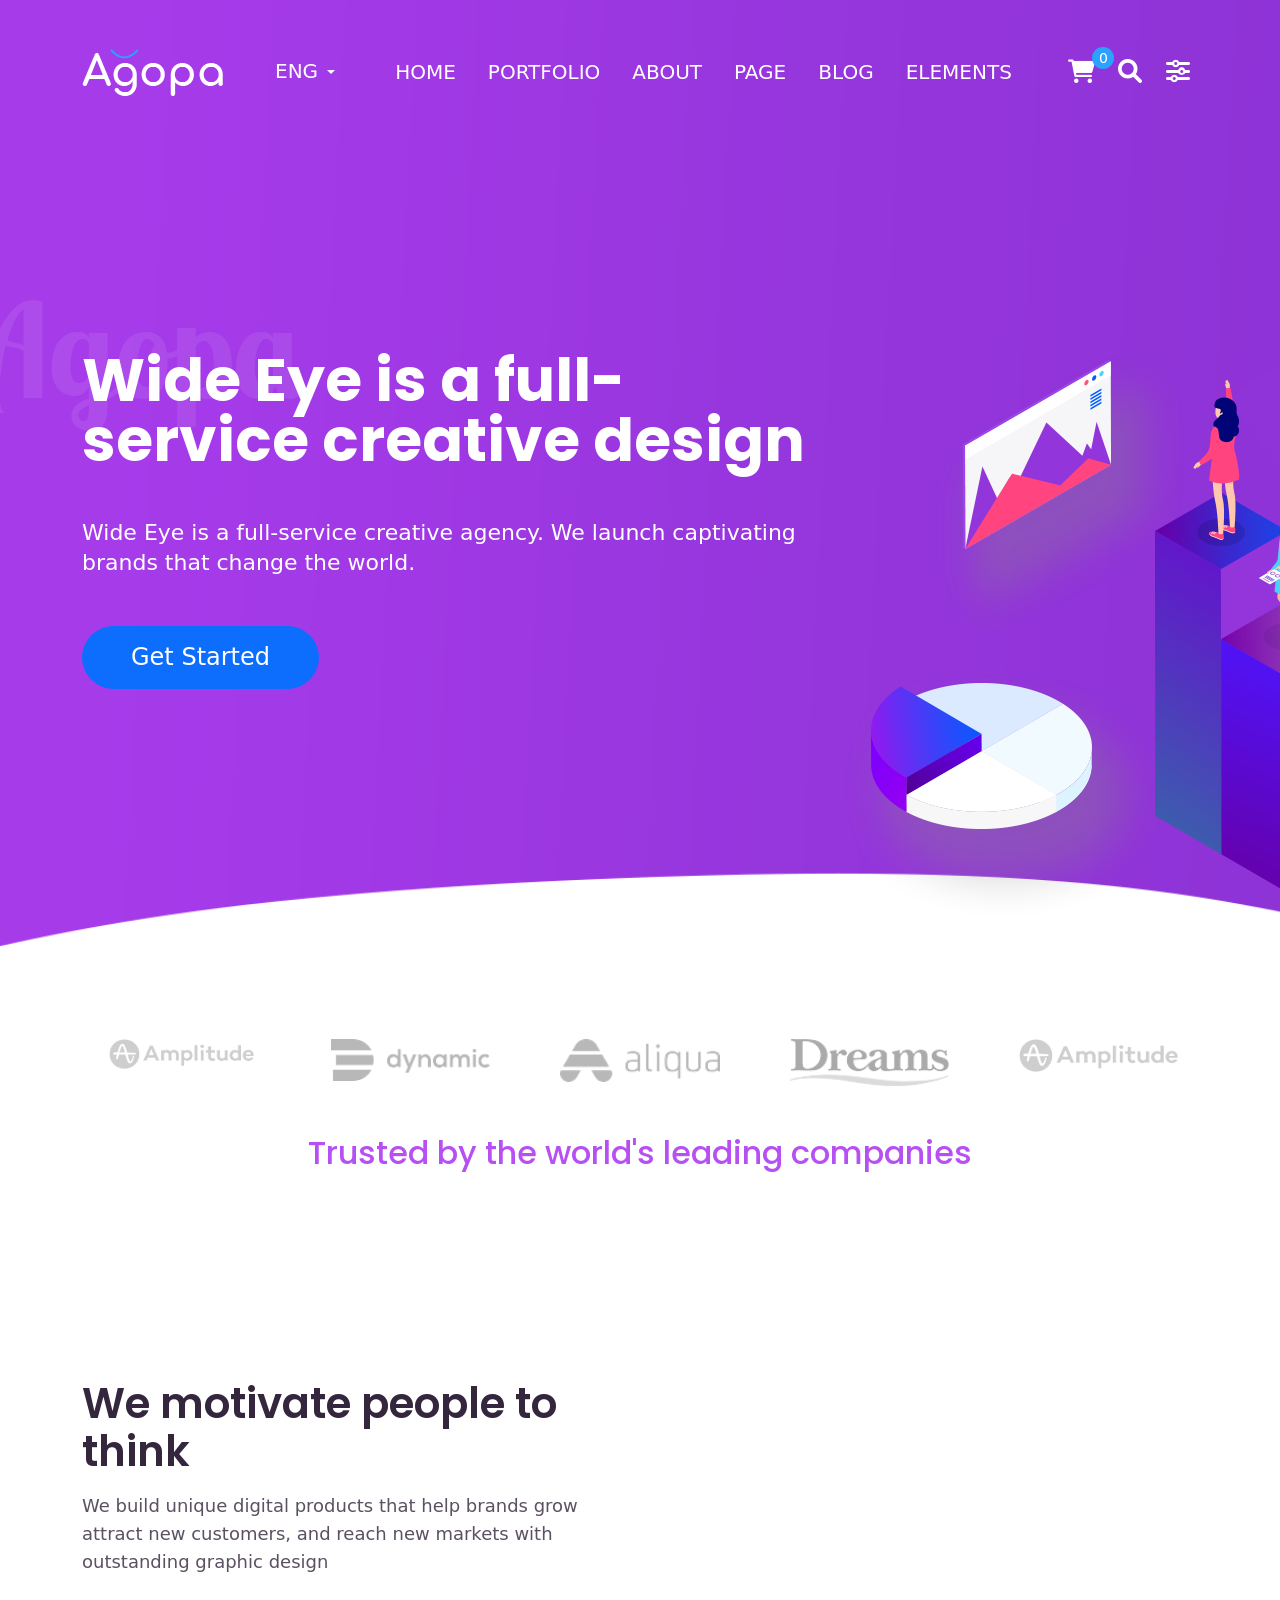
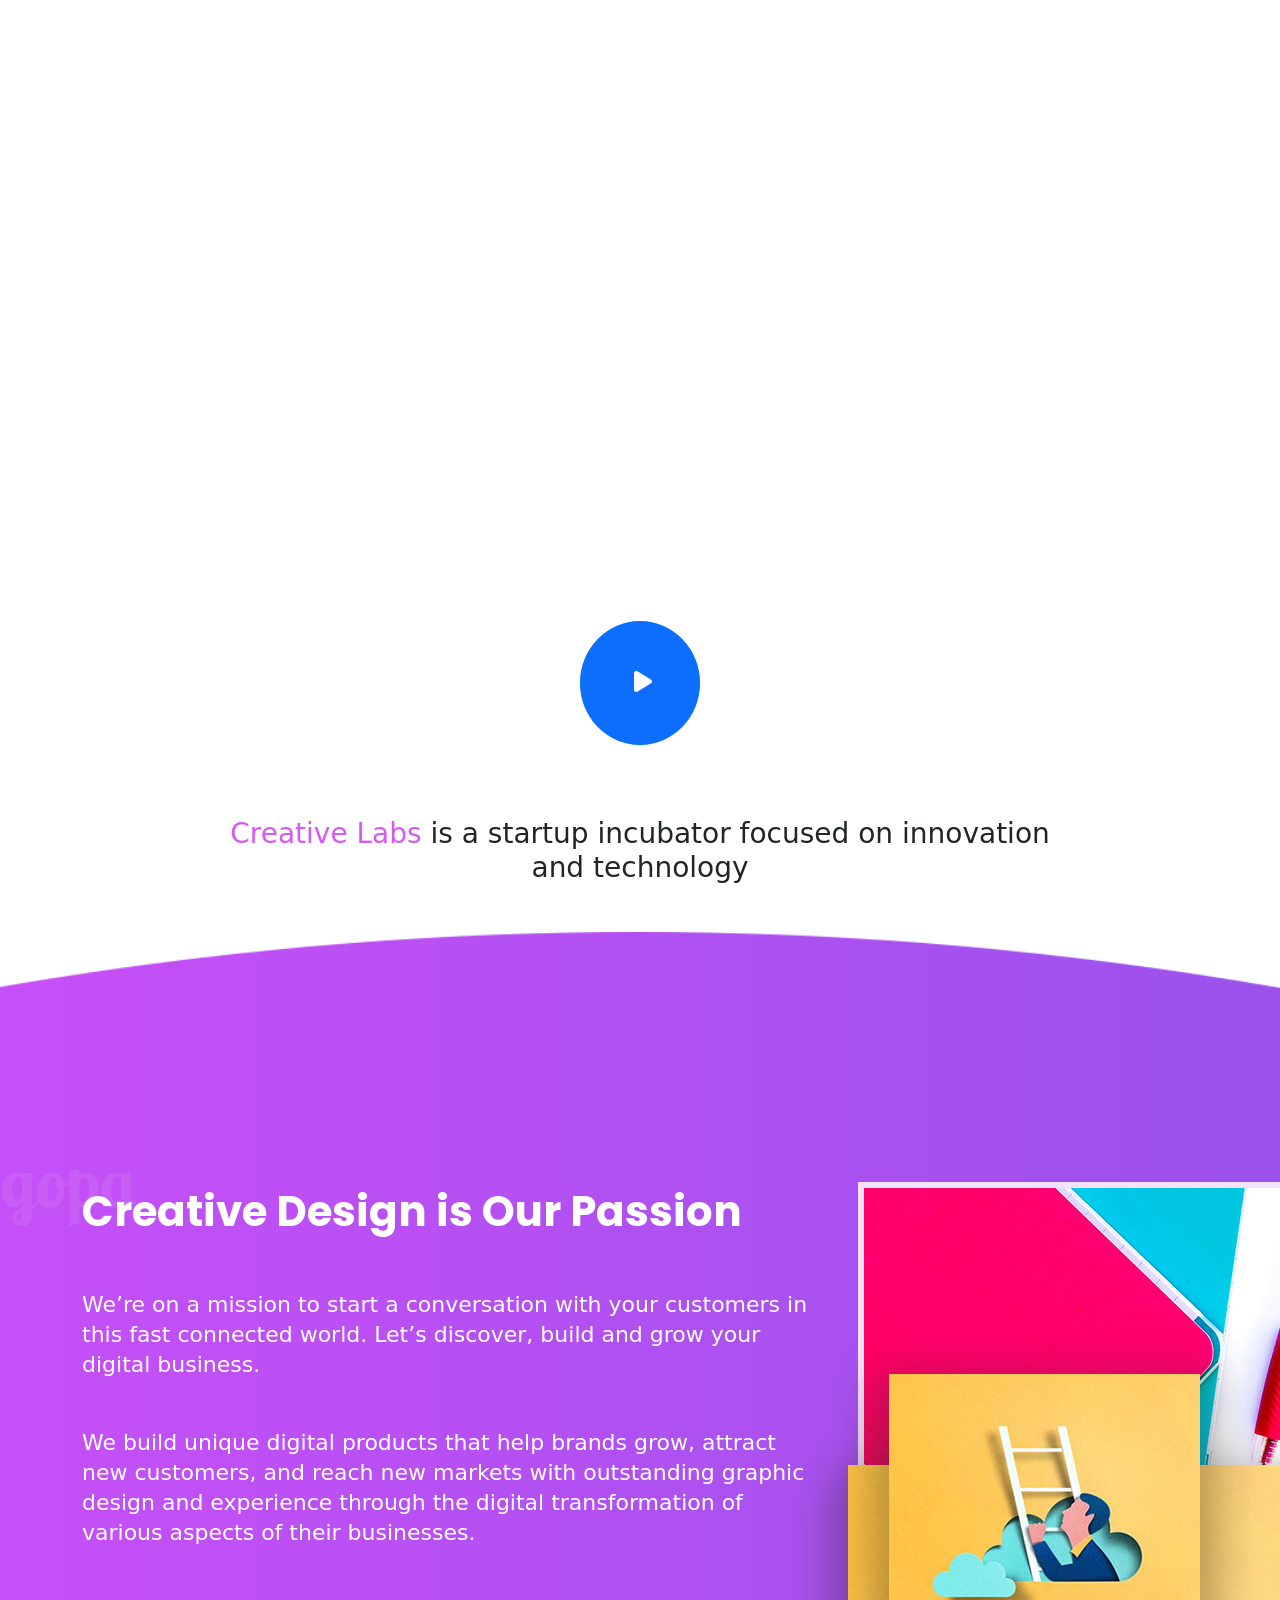
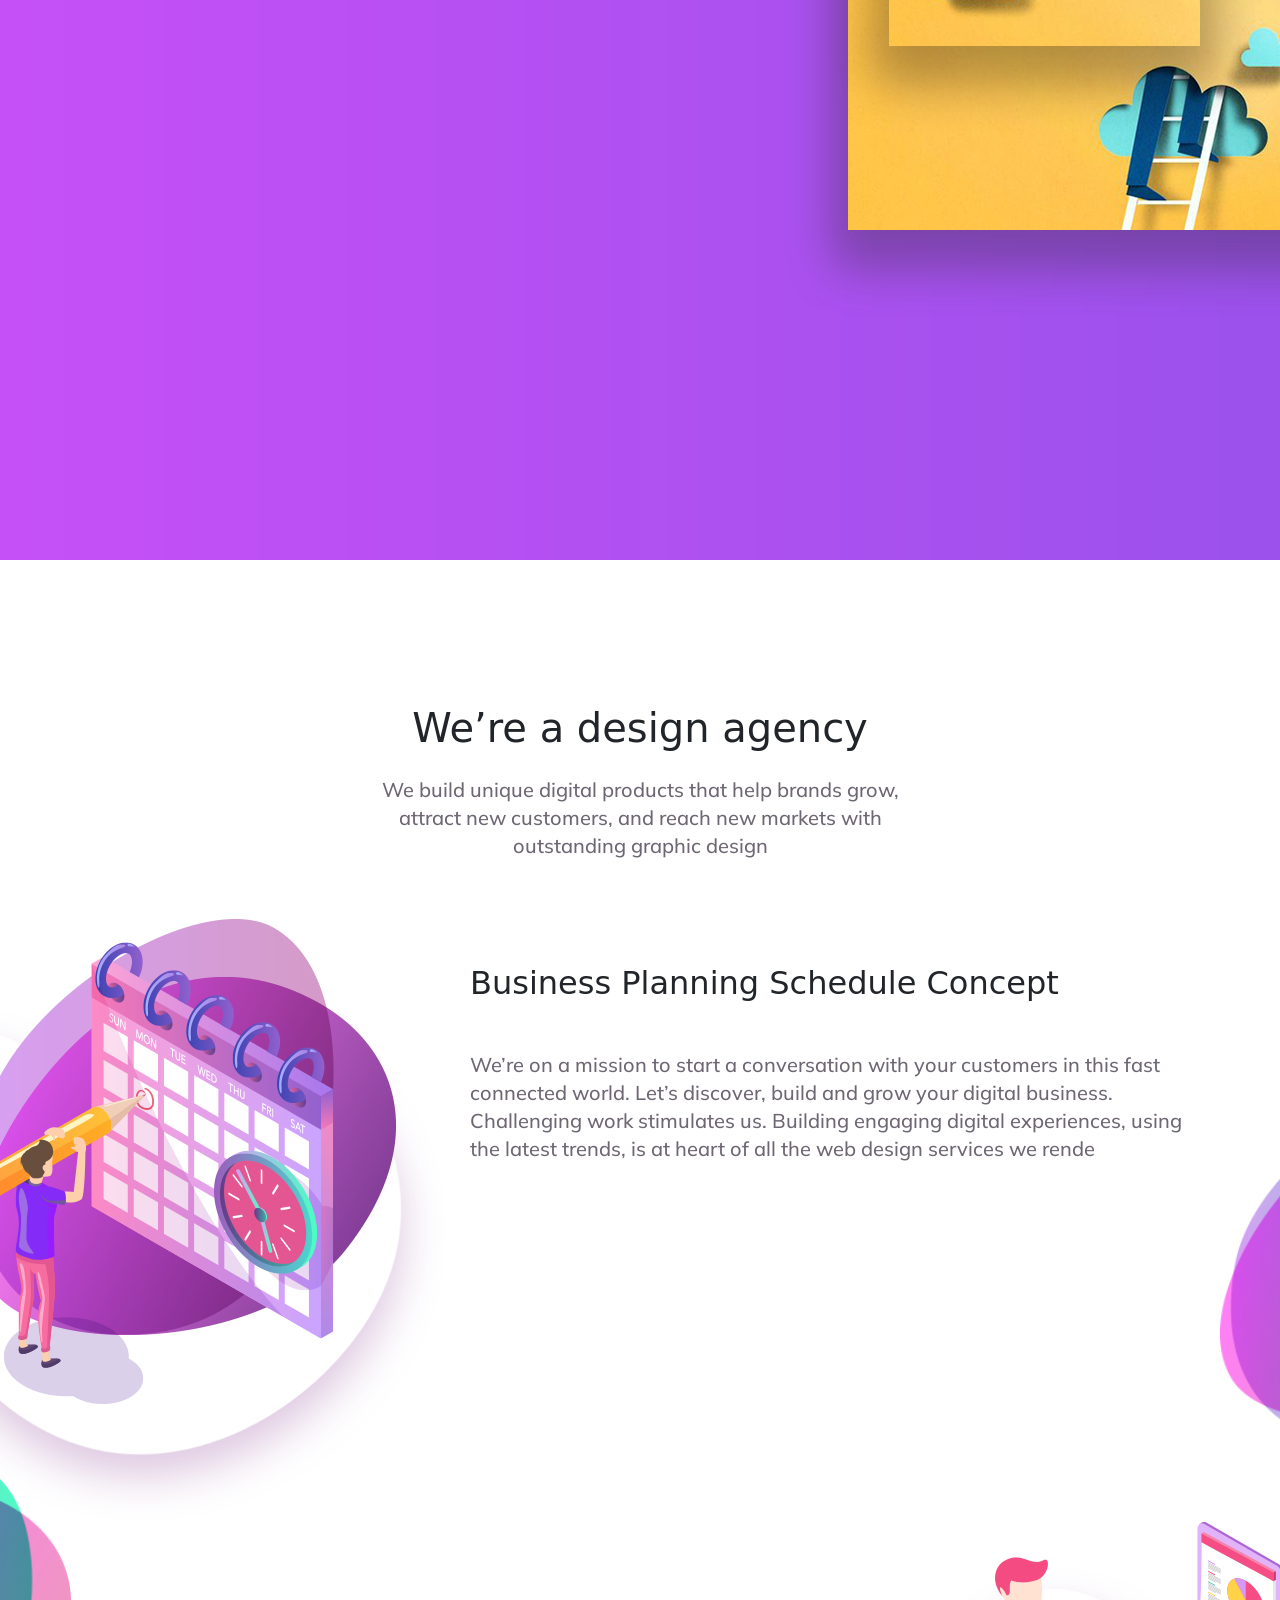
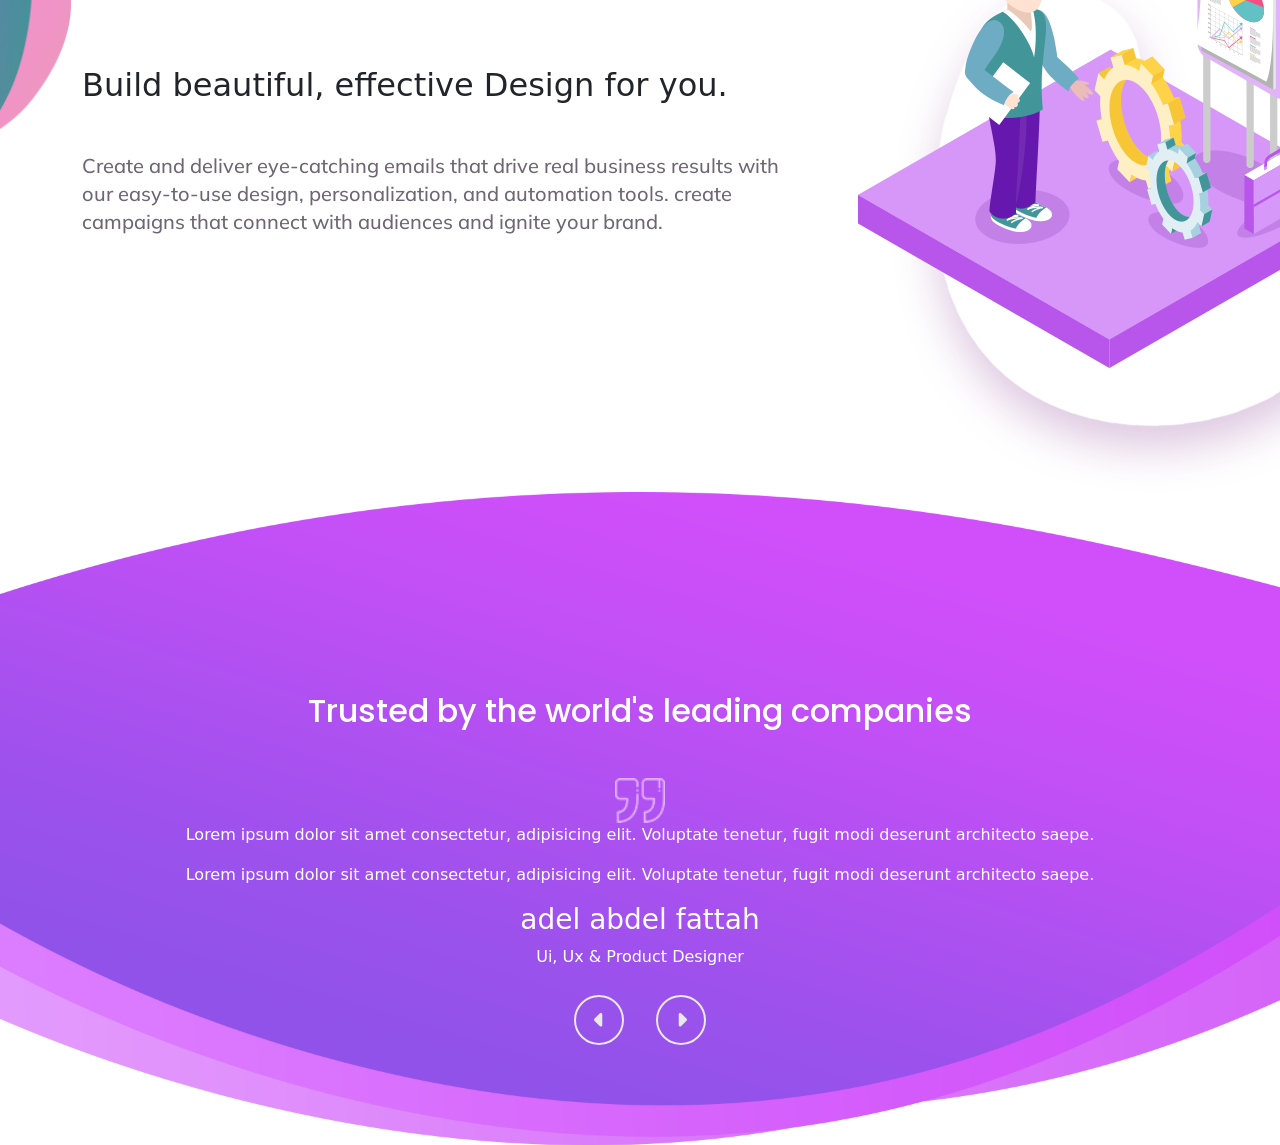
<file: index.html>
<!DOCTYPE html>
<html lang="en">

<head>
    <title>X-Team</title>
    <meta charset="UTF-8">
    <meta name="viewport" content="width=device-width, initial-scale=1">
    <meta name="viewport" content="width=device-width, initial-scale=1, maximum-scale=1, user-scalable=no">
    <link rel="stylesheet" href="css/aos.css">
    <link href="css/bootstrap.min.css" rel="stylesheet">
    <link rel="stylesheet" href="F-awesome/all.min.css">
    <link rel="stylesheet" href="F-awesome/fontawesome.min.css">
    <link href="css/hover-min.css" rel="stylesheet" media="all">
    <link rel="stylesheet" href="css/owl.carousel.min.css">
    <link rel="stylesheet" href="css/owl.theme.default.min.css">
    <link rel="stylesheet" href="css/animate.css">
    <link rel="stylesheet" href="css/custom.css">
</head>

<body>
    <!-- navigation -->
    <section class="pos-rel">
        <!-- start sticky nav -->
        <nav class="navbar navbar-expand-lg align-content-center justify-content-between sticky-header navbar-light bg-white d-none d-lg-flex py-0">
            <div class="container d-flex justify-content-between pos-rel">
                <!-- logo -->
                <a class="navbar-brand col-1 col-sm-12 col-lg-auto text-center mb-md-3 mb-lg-0" href="#">
                    <img src="images/small-logo.png" alt="">
                </a>

                <!-- navigation -->
                <ul class="navbar-nav">
                    <li class="nav-item px-lg-2 border-bottom list-menu">
                        <a class="nav-link h5 mb-0 ps-2 py-4" href="#" data-bs-toggle="dropdown" role="button">
                                HOME
                            </a>
                        <ul class="dropdown-menu container back-ground col-12 rounded-0">
                            <li class="row">
                                <div class="col-12 col-lg-4 px-2 text-lg-center">
                                    <h4><a class="ps-2" href="#">Home 1</a></h4>
                                    <figure class="d-none d-lg-block">
                                        <a href="#">
                                            <img src="images/home-1.png">
                                        </a>
                                    </figure>
                                </div>
                                <div class="col-12 col-lg-4 px-2 text-lg-center">
                                    <h4><a class="ps-2" href="#">Home 2</a></h4>
                                    <figure class="d-none d-lg-block">
                                        <a href="#">
                                            <img src="images/home-2.png">
                                        </a>
                                    </figure>
                                </div>
                                <div class="col-12 col-lg-4 px-2 text-lg-center">
                                    <h4><a class="ps-2" href="#">Home 3</a></h4>
                                    <figure class="d-none d-lg-block">
                                        <a href="#">
                                            <img src="images/home-3.png" alt="">
                                        </a>
                                    </figure>
                                </div>
                                <div class="col-12 col-lg-4 px-2 text-lg-center">
                                    <h4><a class="ps-2" href="#">Home 4</a></h4>
                                    <figure class="d-none d-lg-block">
                                        <a href="#">
                                            <img src="images/home-4.png" alt="">
                                        </a>
                                    </figure>
                                </div>
                                <div class="col-12 col-lg-4 px-2 text-lg-center">
                                    <h4><a class="ps-2" href="#">Home 5</a></h4>
                                    <figure class="d-none d-lg-block">
                                        <a href="#">
                                            <img src="images/home-5.png" alt="">
                                        </a>
                                    </figure>
                                </div>
                            </li>
                        </ul>
                    </li>

                    <li class="nav-item px-lg-2 border-bottom list-menu">
                        <a class="nav-link h5 mb-0 ps-2 py-4" href="#" data-bs-toggle="dropdown" role="button">
                                PORTFOLIO
                            </a>
                        <ul class="dropdown-menu container back-ground col-12 rounded-0">
                            <li class="row">
                                <div class="col-12 col-lg-4 px-2 text-lg-center">
                                    <h4><a class="ps-2" href="#">Home 1</a></h4>
                                </div>
                                <div class="col-12 col-lg-4 px-2 text-lg-center">
                                    <h4><a class="ps-2" href="#">Home 2</a></h4>
                                </div>
                                <div class="col-12 col-lg-4 px-2 text-lg-center">
                                    <h4><a class="ps-2" href="#">Home 3</a></h4>
                                </div>
                                <div class="col-12 col-lg-4 px-2 text-lg-center">
                                    <h4><a class="ps-2" href="#">Home 4</a></h4>
                                </div>
                                <div class="col-12 col-lg-4 px-2 text-lg-center">
                                    <h4><a class="ps-2" href="#">Home 5</a></h4>
                                </div>
                            </li>
                        </ul>
                    </li>

                    <li class="nav-item px-lg-2 border-bottom list-menu">
                        <a class="nav-link  h5 mb-0 ps-2 py-4" href="#" data-bs-toggle="dropdown" role="button">
                                ABOUT
                            </a>
                        <ul class="dropdown-menu container back-ground col-12 rounded-0">
                            <li class="row">
                                <div class="col-12 col-lg-4 px-2 text-lg-center">
                                    <h4><a class="ps-2" href="#">Home 1</a></h4>
                                </div>
                                <div class="col-12 col-lg-4 px-2 text-lg-center">
                                    <h4><a class="ps-2" href="#">Home 2</a></h4>
                                </div>
                                <div class="col-12 col-lg-4 px-2 text-lg-center">
                                    <h4><a class="ps-2" href="#">Home 3</a></h4>
                                </div>
                                <div class="col-12 col-lg-4 px-2 text-lg-center">
                                    <h4><a class="ps-2" href="#">Home 4</a></h4>
                                </div>
                                <div class="col-12 col-lg-4 px-2 text-lg-center">
                                    <h4><a class="ps-2" href="#">Home 5</a></h4>
                                </div>
                            </li>
                        </ul>
                    </li>

                    <li class="nav-item px-lg-2 border-bottom list-menu">
                        <a class="nav-link h5 mb-0 ps-2 py-4" href="#" data-bs-toggle="dropdown" role="button">
                                PAGE
                            </a>
                        <ul class="dropdown-menu container back-ground col-12 rounded-0">
                            <li class="row">
                                <div class="col-12 col-lg-4 px-2 text-lg-center">
                                    <h4><a class="ps-2" href="#">Home 1</a></h4>
                                    <figure class="d-none d-lg-block">
                                        <a href="#">
                                            <img src="images/home-1.png">
                                        </a>
                                    </figure>
                                </div>
                                <div class="col-12 col-lg-4 px-2 text-lg-center">
                                    <h4><a class="ps-2" href="#">Home 2</a></h4>
                                    <figure class="d-none d-lg-block">
                                        <a href="#">
                                            <img src="images/home-2.png">
                                        </a>
                                    </figure>
                                </div>
                                <div class="col-12 col-lg-4 px-2 text-lg-center">
                                    <h4><a class="ps-2" href="#">Home 3</a></h4>
                                    <figure class="d-none d-lg-block">
                                        <a href="#">
                                            <img src="images/home-3.png" alt="">
                                        </a>
                                    </figure>
                                </div>
                                <div class="col-12 col-lg-4 px-2 text-lg-center">
                                    <h4><a class="ps-2" href="#">Home 4</a></h4>
                                    <figure class="d-none d-lg-block">
                                        <a href="#">
                                            <img src="images/home-4.png" alt="">
                                        </a>
                                    </figure>
                                </div>
                                <div class="col-12 col-lg-4 px-2 text-lg-center">
                                    <h4><a class="ps-2" href="#">Home 5</a></h4>
                                    <figure class="d-none d-lg-block">
                                        <a href="#">
                                            <img src="images/home-5.png" alt="">
                                        </a>
                                    </figure>
                                </div>
                            </li>
                        </ul>
                    </li>

                    <li class="nav-item px-lg-2 border-bottom list-menu">
                        <a class="nav-link h5 mb-0 ps-2 py-4" href="#" data-bs-toggle="dropdown" role="button">
                                BLOG
                            </a>
                        <ul class="dropdown-menu container back-ground col-12 rounded-0 ">
                            <li class="row">
                                <div class="col-12 col-lg-4 px-2 text-lg-center">
                                    <h4><a class="ps-2" href="#">Home 1</a></h4>
                                </div>
                                <div class="col-12 col-lg-4 px-2 text-lg-center">
                                    <h4><a class="ps-2" href="#">Home 2</a></h4>
                                </div>
                                <div class="col-12 col-lg-4 px-2 text-lg-center">
                                    <h4><a class="ps-2" href="#">Home 3</a></h4>
                                </div>
                                <div class="col-12 col-lg-4 px-2 text-lg-center">
                                    <h4><a class="ps-2" href="#">Home 4</a></h4>
                                </div>
                                <div class="col-12 col-lg-4 px-2 text-lg-center">
                                    <h4><a class="ps-2" href="#">Home 5</a></h4>
                                </div>
                            </li>
                        </ul>
                    </li>

                    <li class="nav-item px-lg-2 border-bottom list-menu">
                        <a class="nav-link h5 mb-0 ps-2 py-4" href="#" data-bs-toggle="dropdown" role="button">
                                ELEMENTS
                            </a>
                        <ul class="dropdown-menu container back-ground col-12 rounded-0">
                            <li class="row">
                                <div class="col-12 col-lg-4 px-2 text-lg-center">
                                    <h4><a class="ps-2" href="#">Home 1</a></h4>
                                </div>
                                <div class="col-12 col-lg-4 px-2 text-lg-center">
                                    <h4><a class="ps-2" href="#">Home 2</a></h4>
                                </div>
                                <div class="col-12 col-lg-4 px-2 text-lg-center">
                                    <h4><a class="ps-2" href="#">Home 3</a></h4>
                                </div>
                                <div class="col-12 col-lg-4 px-2 text-lg-center">
                                    <h4><a class="ps-2" href="#">Home 4</a></h4>
                                </div>
                                <div class="col-12 col-lg-4 px-2 text-lg-center">
                                    <h4><a class="ps-2" href="#">Home 5</a></h4>
                                </div>
                            </li>
                        </ul>
                    </li>
                </ul>
            </div>
        </nav>
        <!-- end sticky nav -->

        <!-- start nav -->
        <nav class="navbar navbar-expand-lg align-content-center mt-1 pos-abs main-headetr">
            <div class="container pos-rel">
                <!-- logo -->
                <a class="navbar-brand col-1 col-sm-12 col-lg-auto text-center mb-md-3 mb-lg-0" href="#">
                    <img src="images/logo.png" alt="">
                </a>

                <!-- language -->
                <div class="dropdown d-none d-xl-block">
                    <button type="button" class="btn btn-primary border-0 bg-transparent dropdown-toggle ms-4 " data-bs-toggle="dropdown">
                        <span class="h5">ENG</span>
                    </button>
                    <ul class="dropdown-menu border-2 border-primary py-0 rounded ms-3">
                        <li class="border-bottom rounded"><a class="dropdown-item text-primary" href="#">ENG</a></li>
                        <li class="border-bottom rounded"><a class="dropdown-item text-primary" href="#">AR</a></li>
                        <li class="border-bottom rounded"><a class="dropdown-item text-primary" href="#">ESP</a></li>
                        <li class="border-bottom rounded"><a class="dropdown-item text-primary" href="#">GER</a></li>
                    </ul>
                </div>

                <!-- toggler -->
                <button class="navbar-toggler" type="button" data-bs-toggle="collapse" data-bs-target="#collapsibleNavbar">
                    <i class="fas fa-bars text-white h1 my-auto"></i>
                </button>

                <!-- navigation -->
                <div class="collapse navbar-collapse absolute mt-1 mt-lg-0" id="collapsibleNavbar">
                    <ul class="navbar-nav align-content-center mx-auto">

                        <li class="nav-item px-lg-2 border-bottom list-menu">
                            <a class="nav-link text-white h5 mb-0 ps-2 py-lg-5" href="#" data-bs-toggle="dropdown" role="button">
                                HOME
                                <i class="d-lg-none text-white border-start px-3 fas fa-chevron-down h4 mb-0 pt-2"></i>
                            </a>
                            <ul class="dropdown-menu container back-ground col-12 rounded-0">
                                <li class="row">
                                    <div class="col-12 col-lg-4 px-2 text-lg-center">
                                        <h4><a class="ps-2" href="#">Home 1</a></h4>
                                        <figure class="d-none d-lg-block">
                                            <a href="#">
                                                <img src="images/home-1.png">
                                            </a>
                                        </figure>
                                    </div>
                                    <div class="col-12 col-lg-4 px-2 text-lg-center">
                                        <h4><a class="ps-2" href="#">Home 2</a></h4>
                                        <figure class="d-none d-lg-block">
                                            <a href="#">
                                                <img src="images/home-2.png">
                                            </a>
                                        </figure>
                                    </div>
                                    <div class="col-12 col-lg-4 px-2 text-lg-center">
                                        <h4><a class="ps-2" href="#">Home 3</a></h4>
                                        <figure class="d-none d-lg-block">
                                            <a href="#">
                                                <img src="images/home-3.png" alt="">
                                            </a>
                                        </figure>
                                    </div>
                                    <div class="col-12 col-lg-4 px-2 text-lg-center">
                                        <h4><a class="ps-2" href="#">Home 4</a></h4>
                                        <figure class="d-none d-lg-block">
                                            <a href="#">
                                                <img src="images/home-4.png" alt="">
                                            </a>
                                        </figure>
                                    </div>
                                    <div class="col-12 col-lg-4 px-2 text-lg-center">
                                        <h4><a class="ps-2" href="#">Home 5</a></h4>
                                        <figure class="d-none d-lg-block">
                                            <a href="#">
                                                <img src="images/home-5.png" alt="">
                                            </a>
                                        </figure>
                                    </div>
                                </li>
                            </ul>
                        </li>

                        <li class="nav-item px-lg-2 border-bottom list-menu">
                            <a class="nav-link text-white h5 mb-0 ps-2 py-lg-5" href="#" data-bs-toggle="dropdown" role="button">
                                PORTFOLIO
                                <i class="d-lg-none text-white border-start px-3 fas fa-chevron-down h4 mb-0 pt-2"></i>
                            </a>
                            <ul class="dropdown-menu container back-ground col-12 rounded-0">
                                <li class="row">
                                    <div class="col-12 col-lg-4 px-2 text-lg-center">
                                        <h4><a class="ps-2" href="#">Home 1</a></h4>
                                    </div>
                                    <div class="col-12 col-lg-4 px-2 text-lg-center">
                                        <h4><a class="ps-2" href="#">Home 2</a></h4>
                                    </div>
                                    <div class="col-12 col-lg-4 px-2 text-lg-center">
                                        <h4><a class="ps-2" href="#">Home 3</a></h4>
                                    </div>
                                    <div class="col-12 col-lg-4 px-2 text-lg-center">
                                        <h4><a class="ps-2" href="#">Home 4</a></h4>
                                    </div>
                                    <div class="col-12 col-lg-4 px-2 text-lg-center">
                                        <h4><a class="ps-2" href="#">Home 5</a></h4>
                                    </div>
                                </li>
                            </ul>
                        </li>

                        <li class="nav-item px-lg-2 border-bottom list-menu">
                            <a class="nav-link text-white h5 mb-0 ps-2 py-lg-5" href="#" data-bs-toggle="dropdown" role="button">
                                ABOUT
                                <i class="d-lg-none text-white border-start px-3 fas fa-chevron-down h4 mb-0 pt-2"></i>
                            </a>
                            <ul class="dropdown-menu container back-ground col-12 rounded-0">
                                <li class="row">
                                    <div class="col-12 col-lg-4 px-2 text-lg-center">
                                        <h4><a class="ps-2" href="#">Home 1</a></h4>
                                    </div>
                                    <div class="col-12 col-lg-4 px-2 text-lg-center">
                                        <h4><a class="ps-2" href="#">Home 2</a></h4>
                                    </div>
                                    <div class="col-12 col-lg-4 px-2 text-lg-center">
                                        <h4><a class="ps-2" href="#">Home 3</a></h4>
                                    </div>
                                    <div class="col-12 col-lg-4 px-2 text-lg-center">
                                        <h4><a class="ps-2" href="#">Home 4</a></h4>
                                    </div>
                                    <div class="col-12 col-lg-4 px-2 text-lg-center">
                                        <h4><a class="ps-2" href="#">Home 5</a></h4>
                                    </div>
                                </li>
                            </ul>
                        </li>

                        <li class="nav-item px-lg-2 border-bottom list-menu">
                            <a class="nav-link text-white h5 mb-0 ps-2 py-lg-5" href="#" data-bs-toggle="dropdown" role="button">
                                PAGE
                                <i class="d-lg-none text-white border-start px-3 fas fa-chevron-down h4 mb-0 pt-2"></i>
                            </a>
                            <ul class="dropdown-menu container back-ground col-12 rounded-0">
                                <li class="row">
                                    <div class="col-12 col-lg-4 px-2 text-lg-center">
                                        <h4><a class="ps-2" href="#">Home 1</a></h4>
                                        <figure class="d-none d-lg-block">
                                            <a href="#">
                                                <img src="images/home-1.png">
                                            </a>
                                        </figure>
                                    </div>
                                    <div class="col-12 col-lg-4 px-2 text-lg-center">
                                        <h4><a class="ps-2" href="#">Home 2</a></h4>
                                        <figure class="d-none d-lg-block">
                                            <a href="#">
                                                <img src="images/home-2.png">
                                            </a>
                                        </figure>
                                    </div>
                                    <div class="col-12 col-lg-4 px-2 text-lg-center">
                                        <h4><a class="ps-2" href="#">Home 3</a></h4>
                                        <figure class="d-none d-lg-block">
                                            <a href="#">
                                                <img src="images/home-3.png" alt="">
                                            </a>
                                        </figure>
                                    </div>
                                    <div class="col-12 col-lg-4 px-2 text-lg-center">
                                        <h4><a class="ps-2" href="#">Home 4</a></h4>
                                        <figure class="d-none d-lg-block">
                                            <a href="#">
                                                <img src="images/home-4.png" alt="">
                                            </a>
                                        </figure>
                                    </div>
                                    <div class="col-12 col-lg-4 px-2 text-lg-center">
                                        <h4><a class="ps-2" href="#">Home 5</a></h4>
                                        <figure class="d-none d-lg-block">
                                            <a href="#">
                                                <img src="images/home-5.png" alt="">
                                            </a>
                                        </figure>
                                    </div>
                                </li>
                            </ul>
                        </li>

                        <li class="nav-item px-lg-2 border-bottom list-menu">
                            <a class="nav-link text-white h5 mb-0 ps-2 py-lg-5" href="#" data-bs-toggle="dropdown" role="button">
                                BLOG
                                <i class="d-lg-none text-white border-start px-3 fas fa-chevron-down h4 mb-0 pt-2"></i>
                            </a>
                            <ul class="dropdown-menu container back-ground col-12 rounded-0">
                                <li class="row">
                                    <div class="col-12 col-lg-4 px-2 text-lg-center">
                                        <h4><a class="ps-2" href="#">Home 1</a></h4>
                                    </div>
                                    <div class="col-12 col-lg-4 px-2 text-lg-center">
                                        <h4><a class="ps-2" href="#">Home 2</a></h4>
                                    </div>
                                    <div class="col-12 col-lg-4 px-2 text-lg-center">
                                        <h4><a class="ps-2" href="#">Home 3</a></h4>
                                    </div>
                                    <div class="col-12 col-lg-4 px-2 text-lg-center">
                                        <h4><a class="ps-2" href="#">Home 4</a></h4>
                                    </div>
                                    <div class="col-12 col-lg-4 px-2 text-lg-center">
                                        <h4><a class="ps-2" href="#">Home 5</a></h4>
                                    </div>
                                </li>
                            </ul>
                        </li>

                        <li class="nav-item px-lg-2 border-bottom list-menu">
                            <a class="nav-link text-white h5 mb-0 ps-2 py-lg-5" href="#" data-bs-toggle="dropdown" role="button">
                                ELEMENTS
                                <i class="d-lg-none text-white border-start px-3 fas fa-chevron-down h4 mb-0 pt-2"></i>
                            </a>
                            <ul class="dropdown-menu container back-ground col-12 rounded-0">
                                <li class="row">
                                    <div class="col-12 col-lg-4 px-2 text-lg-center">
                                        <h4><a class="ps-2" href="#">Home 1</a></h4>
                                    </div>
                                    <div class="col-12 col-lg-4 px-2 text-lg-center">
                                        <h4><a class="ps-2" href="#">Home 2</a></h4>
                                    </div>
                                    <div class="col-12 col-lg-4 px-2 text-lg-center">
                                        <h4><a class="ps-2" href="#">Home 3</a></h4>
                                    </div>
                                    <div class="col-12 col-lg-4 px-2 text-lg-center">
                                        <h4><a class="ps-2" href="#">Home 4</a></h4>
                                    </div>
                                    <div class="col-12 col-lg-4 px-2 text-lg-center">
                                        <h4><a class="ps-2" href="#">Home 5</a></h4>
                                    </div>
                                </li>
                            </ul>
                        </li>
                    </ul>
                </div>

                <div class="right-menu ms-auto d-none d-sm-block h4 my-auto">
                    <a href="#" class="mx-2 cart-link">
                        <i class="fas fa-shopping-cart text-white"></i>
                        <span class="cart">0</span>
                    </a>
                    <a href="#" class="mx-2 cart-link">
                        <i class="fas fa-search text-white"></i>
                    </a>
                    <a href="#" class="mx-2 cart-link" type="button" data-bs-toggle="offcanvas" data-bs-target="#demo">
                        <i class="fas fa-sliders-h text-white"></i>
                    </a>
                </div>
            </div>
        </nav>
        <!-- end sticky nav -->
    </section>
    <!-- navigation -->

    <!-- Offcanvas Sidebar -->
    <div class="offcanvas offcanvas-end" id="demo">
        <div class="offcanvas-header">
            <h1 class="offcanvas-title h4">Sign In</h1>
            <button type="button" class="btn-close text-reset" data-bs-dismiss="offcanvas"></button>
        </div>
        <div class="offcanvas-body">
            <form action="about.html">
                <div class="mb-3 mt-3">
                    <label for="email" class="form-label">Email:</label>
                    <input type="email" class="form-control" id="email" placeholder="Enter email" name="email">
                </div>
                <div class="mb-3">
                    <label for="pwd" class="form-label">Password:</label>
                    <input type="password" class="form-control" id="pwd" placeholder="Enter password" name="pswd">
                </div>
                <div class="form-check mb-3">
                    <label class="form-check-label">
                        <input class="form-check-input" type="checkbox" name="remember"> Remember me
                      </label>
                </div>
                <label for="comment">Comments:</label>
                <textarea textarea class="form-control mb-4" rows="5" id="comment" name="text"></textarea>
                <button type="submit" class="btn btn-primary">Submit</button>
            </form>
        </div>
    </div>
    <!-- end Offcanvas Sidebar -->

    <!-- start main section  -->
    <section class="banner">
        <div class="container">
            <div class="row pos-rel ov-hid">
                <div class="col col-xl-8">
                    <div class="rotate-agopa">Agopa</div>
                    <h1 class="text-white">Wide Eye is a full-service creative design</h1>
                    <p class="text-white my-5">Wide Eye is a full-service creative agency. We launch captivating<br> brands that change the world.</p>
                    <button class="btn btn-primary py-3 px-5 rounded-pill" data-aos="fade-up" data-aos-anchor-placement="center-bottom">
                            <a href="#" class="text-white h4">Get Started</a>
                        </button>
                </div>
                <div class="col d-none d-xl-block col-lg-4">
                    <img class="" src="images/banner-img-1.png" alt="">
                </div>
            </div>
        </div>
        <div class="ba"></div>
    </section>
    <!-- end main section  -->

    <!-- strat carousel  -->
    <section>
        <div class="container">
            <div class="owl-carousel owl-theme">
                <div class="px-1">
                    <a href="#">
                        <img class="image-box px-1" src="images/images/clients/clients-1.png" alt="">
                    </a>
                </div>
                <div class="">
                    <a href="#">
                        <img class="image-box" src="images/images/clients/clients-2.png" alt="">
                    </a>
                </div>
                <div class="">
                    <a href="#">
                        <img class="image-box" src="images/images/clients/clients-3.png" alt="">
                    </a>
                </div>
                <div class="">
                    <a href="#">
                        <img class="image-box" src="images/images/clients/clients-4.png" alt="">
                    </a>
                </div>
                <div class="">
                    <a href="#">
                        <img class="image-box" src="images/images/clients/clients-1.png" alt="">
                    </a>
                </div>
                <div class="">
                    <a href="#">
                        <img class="image-box" src="images/images/clients/clients-2.png" alt="">
                    </a>
                </div>
                <div class="">
                    <a href="#">
                        <img class="image-box" src="images/images/clients/clients-3.png" alt="">
                    </a>
                </div>
                <div class="">
                    <a href="#">
                        <img class="image-box" src="images/images/clients/clients-4.png" alt="">
                    </a>
                </div>
                <div class="">
                    <a href="#">
                        <img class="image-box" src="images/images/clients/clients-1.png" alt="">
                    </a>
                </div>
            </div>
            <p class="carousel-p h2 mt-5 text-center">Trusted by the world's leading companies</p>
        </div>
    </section>
    <!-- end carousel  -->

    <!-- start motivation section  -->
    <section class="container pt-5 ov-hid">
        <div class="row gx-5 align-item-streach mt-5 motiv">
            <div class="col-12 col-md-6 motivate-people">
                <div class="py-5 my-5">
                    <h1 class="my-2">We motivate people to think</h1>
                    <p class="my-3 pb-5">We build unique digital products that help brands grow attract new customers, and reach new markets with outstanding graphic design</p>
                </div>
            </div>
            <div class="col-12 col-md-6">
                <div class="rounded-3 shadow my-5 p-5 motiv-item pos-rel" data-aos="fade-up">
                    <i class="fas fa-palette text-white  p-2 rounded my-1 h2 pos-rel"></i>
                    <h2 class="my-2 h4">Creative Branding</h2>
                    <p class="my-3 pb-5">Our creativity is driven by data in an effort to give you the best possible result and position your brand for success.</p>
                    <div class="hover-content"></div>
                    <span class="pos-abs snow-dot"></span>
                    <span class="pos-abs snow-dot"></span>
                    <span class="pos-abs snow-dot"></span>
                    <span class="pos-abs snow-dot"></span>
                    <span class="pos-abs snow-dot"></span>
                    <span class="pos-abs snow-dot"></span>
                    <span class="pos-abs snow-dot"></span>
                </div>
            </div>
            <div class="col-12 col-md-6">
                <div class="rounded-3 shadow my-5 p-5 motiv-item pos-rel" data-aos="fade-up">
                    <i class="fas fa-palette text-white  p-2 rounded my-1 h2 pos-rel"></i>
                    <h2 class="my-2 h4">Digital Communication</h2>
                    <p class="my-3 pb-5">We keep things straightforward, using simplicity to create powerful brands, and our unique creative vision to create campaigns</p>
                    <div class="hover-content"></div>
                    <span class="pos-abs snow-dot"></span>
                    <span class="pos-abs snow-dot"></span>
                    <span class="pos-abs snow-dot"></span>
                    <span class="pos-abs snow-dot"></span>
                    <span class="pos-abs snow-dot"></span>
                    <span class="pos-abs snow-dot"></span>
                    <span class="pos-abs snow-dot"></span>
                </div>
            </div>
            <div class="col-12 col-md-6">
                <div class="rounded-3 shadow my-5 p-5 motiv-item pos-rel" data-aos="fade-up">
                    <i class="fa fa-gem text-white  p-2 rounded my-1 h2 pos-rel"></i>
                    <h2 class="my-2 h4">Mobile apps</h2>
                    <p class="my-3 pb-5">We’re an international branding & communications agencyWe've grown up from a local business to a global partner with offices around the world.</p>
                    <div class="hover-content"></div>
                    <span class="pos-abs snow-dot"></span>
                    <span class="pos-abs snow-dot"></span>
                    <span class="pos-abs snow-dot"></span>
                    <span class="pos-abs snow-dot"></span>
                    <span class="pos-abs snow-dot"></span>
                    <span class="pos-abs snow-dot"></span>
                    <span class="pos-abs snow-dot"></span>
                </div>
            </div>
        </div>
    </section>
    <!-- end motivation section  -->

    <!-- start video section  -->
    <section class="video-section text-center my-5">
        <div class="container ov-hid">
            <div class="inner-box">
                <a href="https://www.youtube.com/watch?v=nfP5N9Yc72A&amp;t=28s" class="overlay-link lightbox-image rounded-circle p-5 bg-primary" data-caption="">
                    <i class="fa fa-play text-white h4 mb-0"></i>
                </a>
                <h3 class="mt-5 pt-4"><span>Creative Labs</span> is a startup incubator focused on innovation<br>and technology</h3>
            </div>
        </div>
    </section>
    <!-- start video section  -->

    <!-- start Creative-Design section  -->
    <section class="Creative-Design">
        <div class="container ov-hid">
            <div class="row gx-lg-5 pos-rel">
                <div class="col-12 col-lg-8">
                    <div class="rotate-agopa">Agopa</div>
                    <h1 class="text-white ">Creative Design is Our Passion</h1>
                    <p class="text-white my-5">We’re on a mission to start a conversation with your customers in this fast connected world. Let’s discover, build and grow your digital business.</p>
                    <p>We build unique digital products that help brands grow, attract new customers, and reach new markets with outstanding graphic design and experience through the digital transformation of various aspects of their businesses.</p>
                    <div class="row text-white my-5">
                        <div class="col" data-aos="fade-up">
                            <h4>Agency Result</h4>
                            <div class="counter mt-4">
                                <span class="count-text h1" data-speed="1500" data-stop="20">20</span>
                                <span class="h1">k</span>
                            </div>
                        </div>
                        <div class="col" data-aos="fade-up">
                            <h4>Work history</h4>
                            <div class="counter mt-4">
                                <span class="count-text h1" data-speed="1500" data-stop="10">10</span>
                                <span class="h1">k</span>
                            </div>
                        </div>
                        <div class="col" data-aos="fade-up">
                            <h4>ward-winning</h4>
                            <div class="counter mt-4">
                                <span class="count-text h1" data-speed="1500" data-stop="99">99</span>
                                <span class="h1">%</span>
                            </div>
                        </div>
                    </div>
                    <button class="btn btn-primary py-3 px-5 rounded-pill" data-aos="fade-up" data-aos-anchor-placement="center-bottom">
                            <a href="#" class="text-white h4">CAPABILITIES</a>
                        </button>
                </div>
                <div class="col-12 col-lg-4 my-5 my-lg-0 pos-rel">
                    <img class="" src="images/images/resource/creative-img-1.png" alt="">
                    <img class="" src="images/images/resource/creative-img-2.png" alt="">
                </div>
            </div>
        </div>
        <div class="ba"></div>
    </section>
    <!-- end Creative-Design section  -->

    <!-- start agency section  -->
    <section class="agency pt-5 pos-rel">
        <div class="container pt-5 ov-hid">
            <div class="row text-center pt-5 justify-content-center">
                <h2 class="h1">We’re a design agency</h2>
                <p class="h5 mt-3 col-lg-6 text-center">We build unique digital products that help brands grow, attract new customers, and reach new markets with outstanding graphic design</p>
            </div>
            <div class="row gx-lg-5 pos-rel align-items-center business mt-5 pt-5">
                <div class="col-12 col-lg-4 my-5 my-lg-0 pos-rel business-time">
                    <img class="my-auto" src="images/images/resource/agency-1.png" alt="">
                </div>
                <div class="col-12 col-lg-8 ">
                    <h2 class=" ">Business Planning Schedule Concept</h1>
                        <p class="my-5 h6">We’re on a mission to start a conversation with your customers in this fast connected world. Let’s discover, build and grow your digital business. Challenging work stimulates us. Building engaging digital experiences, using the
                            latest trends, is at heart of all the web design services we rende</p>

                        <button class="btn btn-primary py-3 px-5 rounded-pill" data-aos="fade-up" data-aos-anchor-placement="center-bottom">
                        <a href="#" class="text-white h4">View More</a>
                    </button>
                </div>
            </div>
            <div class="row gx-lg-5 pos-rel align-items-center  mt-5 pt-5">
                <div class="col-12 col-lg-8 ">
                    <h2 class=" ">Build beautiful, effective Design for you.</h1>
                        <p class="my-5 h6">Create and deliver eye-catching emails that drive real business results with our easy-to-use design, personalization, and automation tools. create campaigns that connect with audiences and ignite your brand.</p>

                        <button class="btn btn-primary py-3 px-5 rounded-pill" data-aos="fade-up" data-aos-anchor-placement="center-bottom">
                        <a href="#" class="text-white h4">View More</a>
                    </button>
                </div>
                <div class="col-12 col-lg-4 my-5 my-lg-0 pos-rel">
                    <img class="my-auto" src="images/images/resource/agency-2.png" alt="">
                </div>
            </div>
        </div>
    </section>
    <!-- end Creative-Design section  -->

    <!-- strat about us carousel  -->
    <section class="about ">
        <div class="bg"></div>
        <div class="container ">
            <p class="carousel-p h2 mb-5 text-center text-white">Trusted by the world's leading companies</p>
            <div class="about-carousel owl-carousel owl-theme mt-5">
                <div class="text-center text-white">
                    <img class="mx-auto" src="images/images/icons/testimonial-quote.png" alt="">
                    <p class="">Lorem ipsum dolor sit amet consectetur, adipisicing elit. Voluptate tenetur, fugit modi deserunt architecto saepe.</p>
                    <p class="">Lorem ipsum dolor sit amet consectetur, adipisicing elit. Voluptate tenetur, fugit modi deserunt architecto saepe.</p>
                    <h3 >adel abdel fattah</h3>
                    <p>Ui, Ux & Product Designer</p>
                </div>
                <div class="text-center text-white">
                    <img class="mx-auto" src="images/images/icons/testimonial-quote.png" alt="">
                    <p class="">Lorem ipsum dolor sit amet consectetur, adipisicing elit. Voluptate tenetur, fugit modi deserunt architecto saepe.</p>
                    <p class="">Lorem ipsum dolor sit amet consectetur, adipisicing elit. Voluptate tenetur, fugit modi deserunt architecto saepe.</p>
                    <h3 >adel abdel fattah</h3>
                    <p>Ui, Ux & Product Designer</p>
                </div>
                <div class="text-center text-white">
                    <img class="mx-auto" src="images/images/icons/testimonial-quote.png" alt="">
                    <p class="">Lorem ipsum dolor sit amet consectetur, adipisicing elit. Voluptate tenetur, fugit modi deserunt architecto saepe.</p>
                    <p class="">Lorem ipsum dolor sit amet consectetur, adipisicing elit. Voluptate tenetur, fugit modi deserunt architecto saepe.</p>
                    <h3 >adel abdel fattah</h3>
                    <p>Ui, Ux & Product Designer</p>
                </div>
                <div class="text-center text-white">
                    <img class="mx-auto" src="images/images/icons/testimonial-quote.png" alt="">
                    <p class="">Lorem ipsum dolor sit amet consectetur, adipisicing elit. Voluptate tenetur, fugit modi deserunt architecto saepe.</p>
                    <p class="">Lorem ipsum dolor sit amet consectetur, adipisicing elit. Voluptate tenetur, fugit modi deserunt architecto saepe.</p>
                    <h3 >adel abdel fattah</h3>
                    <p>Ui, Ux & Product Designer</p>
                </div>
                <div class="text-center text-white">
                    <img class="mx-auto" src="images/images/icons/testimonial-quote.png" alt="">
                    <p class="">Lorem ipsum dolor sit amet consectetur, adipisicing elit. Voluptate tenetur, fugit modi deserunt architecto saepe.</p>
                    <p class="">Lorem ipsum dolor sit amet consectetur, adipisicing elit. Voluptate tenetur, fugit modi deserunt architecto saepe.</p>
                    <h3 >adel abdel fattah</h3>
                    <p>Ui, Ux & Product Designer</p>
                </div>
                <div class="text-center text-white">
                    <img class="mx-auto" src="images/images/icons/testimonial-quote.png" alt="">
                    <p class="">Lorem ipsum dolor sit amet consectetur, adipisicing elit. Voluptate tenetur, fugit modi deserunt architecto saepe.</p>
                    <p class="">Lorem ipsum dolor sit amet consectetur, adipisicing elit. Voluptate tenetur, fugit modi deserunt architecto saepe.</p>
                    <h3 >adel abdel fattah</h3>
                    <p>Ui, Ux & Product Designer</p>
                </div>
                
            </div>
        </div>
    </section>
    <!-- end about us carousel  -->

    <script src="js/jquery-1.12.4.min.js"></script>
    <script src="js/owl.carousel.min.js"></script>
    <script>
    </script>
    <script src="js/aos.js"></script>
    <script>
        AOS.init();
    </script>
    <script src="js/bootstrap.min.js"></script>

    <script src="js/custom.js"></script>
</body>

</html>
</file>
<file: css/custom.css>
@import url("https://fonts.googleapis.com/css?family=Poppins:300,300i,400,400i,500,500i,600,600i,700,700i,800,800i,900,900i&display=swap");
@import url("https://fonts.googleapis.com/css?family=Muli:200,200i,300,300i,400,400i,600,600i,700,700i,800,800i,900,900i");
@import url("https://fonts.googleapis.com/css?family=Lobster+Two:400,400i,700,700i");
.banner {
  padding-bottom: 350px;
  padding-top: 350px;
  position: relative;
}

.banner .ba {
  position: absolute;
  background-image: url(../images/banner-1.png);
  background-size: cover;
  background-position: center;
  left: 0;
  top: 0;
  width: 100%;
  height: 100%;
  z-index: -1;
}

.banner h1 {
  font-family: 'Poppins', sans-serif;
  color: #FFFFFF;
  font-weight: bold;
  font-size: 60px;
  line-height: 60px;
}

.banner p {
  color: #fff;
  font-size: 22px;
  line-height: 30px;
  margin-top: 29px;
  margin-bottom: 50px;
}

.banner .rotate-agopa {
  position: absolute;
  left: -100px;
  top: -60px;
  font-size: 130px;
  line-height: 120px;
  font-family: 'Lobster Two', "cursive";
  font-weight: 700;
  color: white;
  opacity: 0.08;
  -webkit-animation: fa-spin 10s ease infinite;
          animation: fa-spin 10s ease infinite;
}

.banner img {
  top: 0;
  position: absolute;
  -webkit-animation: move-up 2s linear infinite both;
          animation: move-up 2s linear infinite both;
}

@-webkit-keyframes move-up {
  0% {
    top: 0;
  }
  50% {
    top: -20px;
  }
}

@keyframes move-up {
  0% {
    top: 0;
  }
  50% {
    top: -20px;
  }
}

.sticky-header-1 {
  z-index: 1000 !important;
  top: 0 !important;
}

body {
  overflow-x: hidden;
}

.main-headetr {
  width: 100%;
  z-index: 1;
}

.sticky-header {
  position: fixed;
  left: 0px;
  top: -100px;
  width: 100%;
  padding: 0px auto;
  z-index: 0;
  border-bottom: 1px solid #e0e0e0;
  transition: all 500ms ease;
  -moz-transition: all 500ms ease;
  -webkit-transition: all 500ms ease;
  -ms-transition: all 500ms ease;
}

.dropdown-menu {
  left: 0;
}

figure {
  padding: 0 10px;
}

figure a img {
  width: 100%;
  padding: 0 10px;
}

.cart {
  position: absolute;
  top: -11px;
  right: -12px;
  width: 22px;
  height: 22px;
  line-height: 22px;
  font-size: 14px;
  background: #2ba2ff;
  text-align: center;
  border-radius: 50%;
  z-index: 0;
  color: white;
}

.cart-link {
  position: relative;
}

.pos-rel {
  position: relative;
}

.pos-abs {
  position: absolute;
}

a {
  text-decoration: none;
}

.back-ground {
  height: 650px;
  overflow-y: scroll;
  overflow-x: clip;
}

@media only screen and (max-width: 991px) {
  .back-ground {
    background: #333;
    border-top: 1px solid white;
    border-radius: none !important;
    position: absolute;
    top: 100%;
    width: 100%;
    height: auto;
    overflow-y: unset;
  }
}

@media only screen and (max-width: 991px) {
  .absolute {
    background: #333;
    border-top: 1px solid white;
    border-radius: none !important;
    position: absolute;
    top: 100%;
    width: 100%;
    overflow-y: scroll;
    z-index: 1;
  }
}

@media only screen and (min-width: 991px) {
  .list-menu {
    border: none !important;
  }
}

.list-menu a {
  position: relative;
}

.list-menu a i {
  position: absolute;
  right: 0;
  top: 0;
  height: 41px;
}

.navbar-toggler:focus {
  text-decoration: none;
  outline: 0;
  -webkit-box-shadow: 0 0 0 0.25rem white;
          box-shadow: 0 0 0 0.25rem white;
}

.image-box {
  display: block;
  max-width: 80%;
  width: auto;
  margin: 0 auto;
  opacity: 0.4;
  -webkit-filter: grayscale(1005);
          filter: grayscale(1005);
}

.image-box:hover {
  opacity: 0.8;
  -webkit-filter: grayscale(50%);
          filter: grayscale(50%);
}

.carousel-p {
  color: #B750F3;
  font-family: 'Poppins', sans-serif;
}

.motiv .motivate-people h1 {
  display: block;
  font-family: 'Poppins', sans-serif;
  font-weight: 600;
  font-size: 42px;
  line-height: 48px;
  color: #34263C;
  margin-bottom: 28px;
}

.motiv .motivate-people p {
  font-size: 18px;
  line-height: 28px;
  color: #34263C;
  opacity: 0.8;
}

.motiv .motiv-item {
  overflow: hidden;
}

.motiv .motiv-item .hover-content {
  position: absolute;
  top: 0;
  left: 0;
  right: 0;
  bottom: 0;
  background: #9a5be8;
  z-index: -3;
  opacity: 0;
  -webkit-transition: all 0.3s linear;
  transition: all 0.3s linear;
}

.motiv .motiv-item .hover-content::before {
  content: '';
  width: 493px;
  height: 493px;
  background: #c647fe;
  border-radius: 50%;
  position: absolute;
  top: -250px;
  left: -180px;
  z-index: 1;
  -webkit-transform: translate(-50%, -50%);
          transform: translate(-50%, -50%);
  opacity: 0;
}

.motiv .motiv-item .hover-content::after {
  content: '';
  width: 550px;
  height: 550px;
  background: #a461e8;
  border-radius: 50%;
  position: absolute;
  top: -196px;
  left: -180px;
  z-index: -1;
  -webkit-transform: translate(-50%, -50%);
          transform: translate(-50%, -50%);
  opacity: 0;
}

.motiv .motiv-item::before {
  content: '';
  width: 273px;
  height: 273px;
  background: #d858f5;
  border-radius: 50%;
  position: absolute;
  top: -148px;
  left: -83px;
  -webkit-transform: scale(0);
          transform: scale(0);
  z-index: -1;
}

.motiv .motiv-item:hover {
  color: white;
}

.motiv .motiv-item:hover::before {
  -webkit-transform: scale(1);
          transform: scale(1);
  -webkit-transition: all 0.5s linear;
  transition: all 0.5s linear;
  -webkit-transition-delay: 0.1s;
          transition-delay: 0.1s;
}

.motiv .motiv-item:hover .hover-content {
  opacity: 1;
}

.motiv .motiv-item:hover .hover-content::before {
  opacity: 1;
  -webkit-transform: translate(0%, 0%);
          transform: translate(0%, 0%);
  -webkit-transition: all 0.9s linear;
  transition: all 0.9s linear;
}

.motiv .motiv-item:hover .hover-content::after {
  opacity: 1;
  -webkit-transform: translate(0%, 0%);
          transform: translate(0%, 0%);
  -webkit-transition: all 1.3s linear;
  transition: all 1.3s linear;
}

.motiv .motiv-item i {
  background-color: #860ccc;
}

.motiv .motiv-item i::after {
  content: '';
  position: absolute;
  left: 25px;
  top: -16px;
  right: -27px;
  bottom: 11px;
  -webkit-transform: rotate(135deg);
          transform: rotate(135deg);
  background-color: #f8e1ff;
  z-index: -1;
  border-radius: 5px;
}

.motiv .motiv-item .snow-dot {
  position: absolute;
  width: 8px;
  height: 8px;
  border-radius: 50%;
  background: rgba(255, 255, 255, 0.5);
  z-index: 1;
}

.motiv .motiv-item .snow-dot:nth-of-type(1) {
  top: 25px;
  left: 41%;
  -webkit-animation: scale-upOne 1s alternate infinite ease-in;
          animation: scale-upOne 1s alternate infinite ease-in;
}

.motiv .motiv-item .snow-dot:nth-of-type(2) {
  top: 25px;
  left: 78%;
  -webkit-animation: scale-upOne 1.1s alternate infinite ease-in;
          animation: scale-upOne 1.1s alternate infinite ease-in;
}

.motiv .motiv-item .snow-dot:nth-of-type(3) {
  top: 75px;
  left: 61%;
  -webkit-animation: scale-upOne 0.8s alternate infinite ease-in;
          animation: scale-upOne 0.8s alternate infinite ease-in;
}

.motiv .motiv-item .snow-dot:nth-of-type(4) {
  top: 136px;
  left: 84%;
  -webkit-animation: scale-upOne 1s alternate infinite ease-in;
          animation: scale-upOne 1s alternate infinite ease-in;
}

.motiv .motiv-item .snow-dot:nth-of-type(5) {
  bottom: 35px;
  right: 12%;
  -webkit-animation: scale-upOne 1.2s alternate infinite ease-in;
          animation: scale-upOne 1.2s alternate infinite ease-in;
}

.motiv .motiv-item .snow-dot:nth-of-type(6) {
  bottom: 80px;
  right: 31%;
  -webkit-animation: scale-upOne 0.9s alternate infinite ease-in;
          animation: scale-upOne 0.9s alternate infinite ease-in;
}

.motiv .motiv-item .snow-dot:nth-of-type(7) {
  bottom: 40px;
  right: 51%;
  -webkit-animation: scale-upOne 1s alternate infinite ease-in;
          animation: scale-upOne 1s alternate infinite ease-in;
}

.video-section a {
  display: inline-block;
  position: relative;
}

.video-section a::before {
  content: '';
  border-radius: 50%;
  top: 0;
  bottom: 0;
  left: 0;
  right: 0;
  background-color: skyblue;
  z-index: -1;
  position: absolute;
  -webkit-animation: adel 3s infinite;
          animation: adel 3s infinite;
}

@-webkit-keyframes pulse {
  0% {
    -webkit-transform: scale(1, 1);
    transform: scale(1, 1);
  }
  50% {
    -webkit-transform: scale(1.5, 1.5);
    transform: scale(1.5, 1.5);
  }
  100% {
    -webkit-transform: scale(1, 1);
    transform: scale(1, 1);
  }
}

@keyframes pulse {
  0% {
    -webkit-transform: scale(1, 1);
    transform: scale(1, 1);
  }
  50% {
    -webkit-transform: scale(1.5, 1.5);
    transform: scale(1.5, 1.5);
  }
  100% {
    -webkit-transform: scale(1, 1);
    transform: scale(1, 1);
  }
}

.video-section span {
  color: #d858f5;
}

.Creative-Design {
  padding-bottom: 350px;
  padding-top: 250px;
  position: relative;
}

.Creative-Design .ba {
  position: absolute;
  background-image: url(../images/images/background/creative-bg-1.png);
  background-size: cover;
  background-position: center;
  left: 0;
  top: 0;
  width: 100%;
  height: 100%;
  z-index: -1;
}

.Creative-Design h1 {
  font-family: 'Poppins', sans-serif;
  color: #FFFFFF;
  font-weight: bold;
  font-size: 42px;
  line-height: 60px;
}

.Creative-Design p {
  color: #fff;
  font-size: 22px;
  line-height: 30px;
  margin-top: 29px;
  margin-bottom: 50px;
}

.Creative-Design .rotate-agopa {
  position: absolute;
  left: -100px;
  top: -60px;
  font-size: 70px;
  line-height: 120px;
  font-family: 'Lobster Two', "cursive";
  font-weight: 700;
  color: white;
  opacity: 0.08;
  -webkit-animation: fa-spin 10s ease infinite;
          animation: fa-spin 10s ease infinite;
}

@media only screen and (min-width: 992px) {
  .Creative-Design img:first-of-type {
    position: absolute;
    top: 150px;
    left: -50px;
  }
}

@media only screen and (max-width: 992px) {
  .Creative-Design img {
    width: 100%;
  }
}

.agency::after {
  content: '';
  position: absolute;
  right: 0;
  width: 60px;
  height: 250px;
  background-image: url("../images/images/icons/agency-icon-1.png");
  top: 40%;
  background-repeat: no-repeat;
  background-size: cover;
}

.agency::before {
  content: '';
  position: absolute;
  left: 0;
  width: 71px;
  height: 250px;
  background-image: url("../images/images/icons/agency-icon-2.png");
  top: 60%;
  background-repeat: no-repeat;
  background-size: cover;
}

.agency pre,
.agency p {
  font-family: 'Muli', sans-serif;
  line-height: 28px;
  color: #6e6773;
  font-size: 20px;
}

.agency .business {
  margin-bottom: 200px;
}

@media only screen and (min-width: 992px) {
  .agency .business .business-time img {
    position: absolute;
    right: 0;
    top: -200px;
  }
}

.about {
  padding-top: 200px;
  padding-bottom: 100px;
  background-image: url("../images/images/background/testimonial-bg-1.png");
  background-size: cover;
  background-position: center top;
}

.about .about-carousel .owl-item img {
  width: 50px;
}

.about .about-carousel .owl-nav button.owl-prev, .about .about-carousel .owl-nav button.owl-next {
  position: relative;
  display: inline-block;
  width: 50px;
  height: 50px;
  line-height: 48px;
  text-align: center;
  border-radius: 50%;
  border: 2px solid #e9e9e9;
  color: #e9e9e9;
  font-size: 22px;
  cursor: pointer;
  margin: 0px 16px;
  -webkit-transition: all 500ms ease;
  transition: all 500ms ease;
}

.about .about-carousel .owl-nav button.owl-prev::after, .about .about-carousel .owl-nav button.owl-next::after {
  position: absolute;
  content: '';
  background-image: -webkit-gradient(linear, left bottom, left top, from(#2ba2ff), to(#2ba2ff));
  background-image: linear-gradient(0deg, #2ba2ff 0%, #2ba2ff 100%);
  left: 0;
  top: 0;
  width: 100%;
  height: 100%;
  -webkit-transform: scale(0, 0);
          transform: scale(0, 0);
  -webkit-transition: .5s ease;
  transition: .5s ease;
  border-radius: 50%;
  z-index: -1;
}

.about .about-carousel .owl-nav button.owl-prev:hover, .about .about-carousel .owl-nav button.owl-next:hover {
  background: none;
}

.about .about-carousel .owl-nav button.owl-prev:hover::after, .about .about-carousel .owl-nav button.owl-next:hover::after {
  -webkit-transform: scale(1, 1);
          transform: scale(1, 1);
}

@-webkit-keyframes adel {
  0% {
    -webkit-transform: scale(1, 1);
            transform: scale(1, 1);
  }
  50% {
    -webkit-transform: scale(1.2, 1.2);
            transform: scale(1.2, 1.2);
  }
  100% {
    -webkit-transform: scale(1, 1);
            transform: scale(1, 1);
  }
}

@keyframes adel {
  0% {
    -webkit-transform: scale(1, 1);
            transform: scale(1, 1);
  }
  50% {
    -webkit-transform: scale(1.2, 1.2);
            transform: scale(1.2, 1.2);
  }
  100% {
    -webkit-transform: scale(1, 1);
            transform: scale(1, 1);
  }
}
/*# sourceMappingURL=custom.css.map */
</file>
